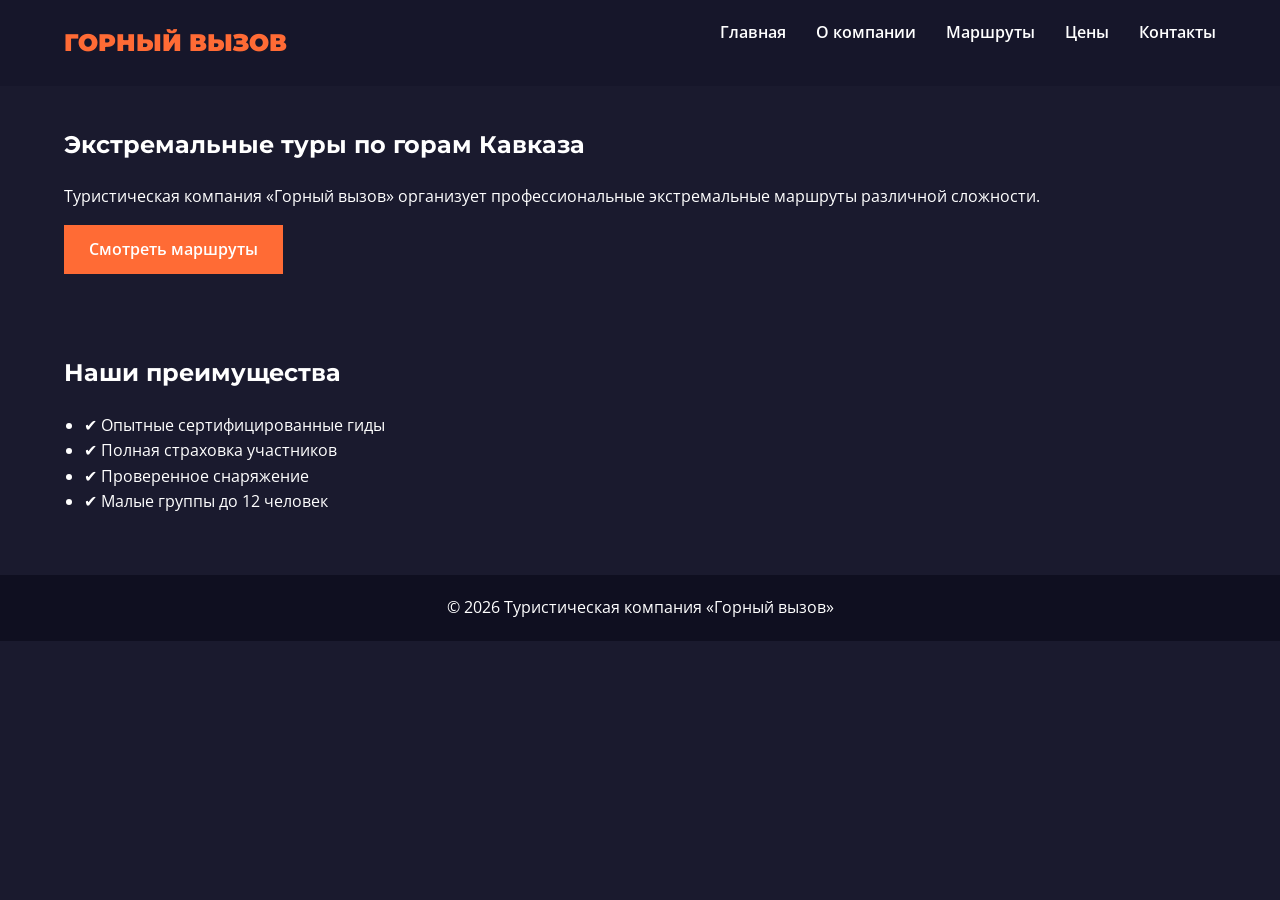
<file: index.html>
<!DOCTYPE html>
<html lang="ru">

<head>
    <meta charset="UTF-8">
    <title>Горный вызов — Туристическая компания</title>
    <link rel="stylesheet" href="style.css">
</head>

<body>
    <header>
        <div class="container header-inner">
            <div class="logo">ГОРНЫЙ ВЫЗОВ</div>
            <nav>
                <ul>
                    <li><a href="index.html">Главная</a></li>
                    <li><a href="about.html">О компании</a></li>
                    <li><a href="tours.html">Маршруты</a></li>
                    <li><a href="prices.html">Цены</a></li>
                    <li><a href="contacts.html">Контакты</a></li>
                </ul>
            </nav>
        </div>
    </header>

    <section class="container">
        <h1>Экстремальные туры по горам Кавказа</h1>
        <p>
            Туристическая компания «Горный вызов» организует профессиональные
            экстремальные маршруты различной сложности.
        </p>
        <a href="tours.html" class="btn">Смотреть маршруты</a>
    </section>

    <section class="container">
        <h2>Наши преимущества</h2>
        <ul>
            <li>✔ Опытные сертифицированные гиды</li>
            <li>✔ Полная страховка участников</li>
            <li>✔ Проверенное снаряжение</li>
            <li>✔ Малые группы до 12 человек</li>
        </ul>
    </section>

    <footer>
        © 2026 Туристическая компания «Горный вызов»
    </footer>

</body>

</html>
</file>
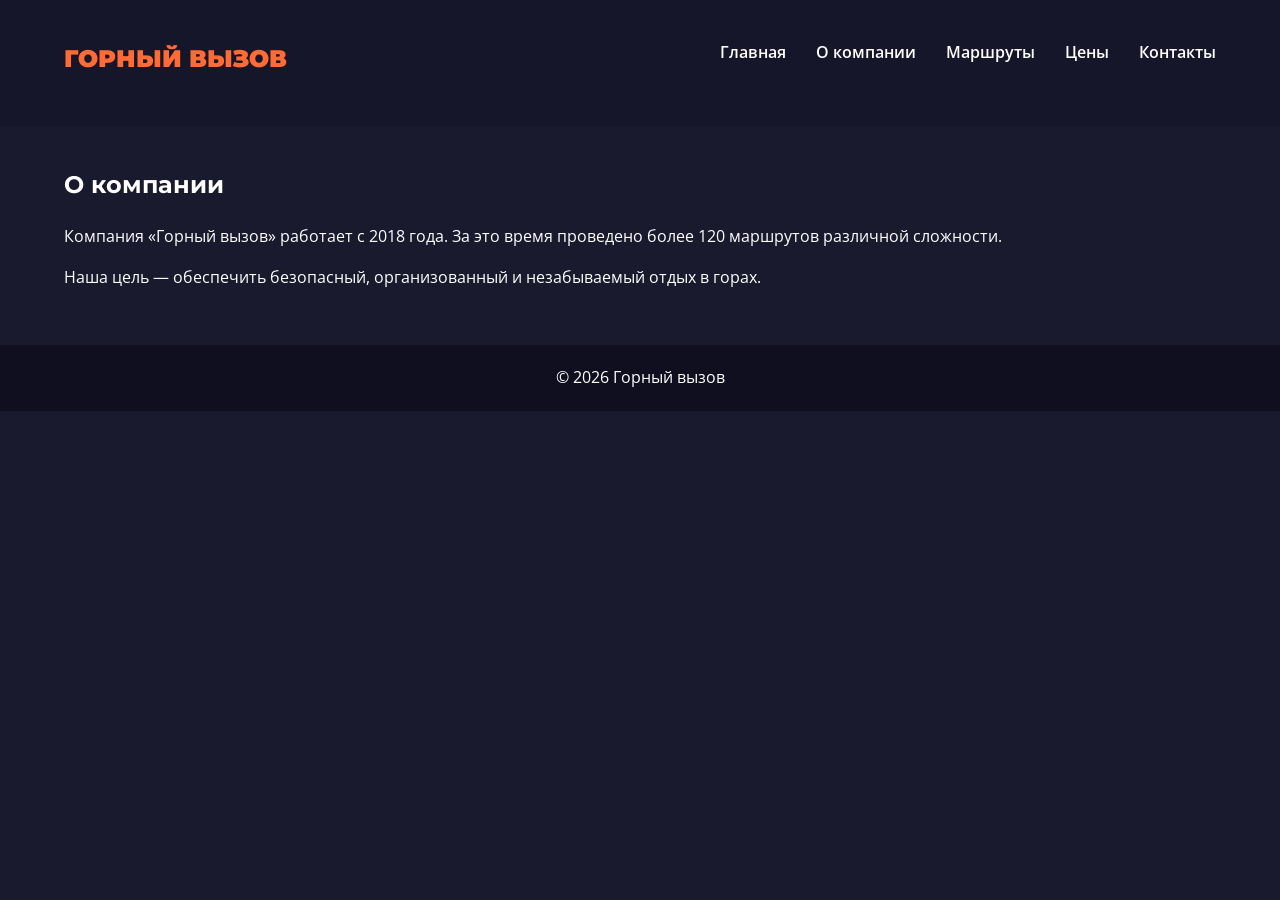
<file: about.html>
<!DOCTYPE html>
<html lang="ru">

<head>
    <meta charset="UTF-8">
    <title>О компании — Горный вызов</title>
    <link rel="stylesheet" href="style.css">
</head>

<body>

    <header>
        <div class="container" style="display:flex; justify-content:space-between;">
            <div class="logo">ГОРНЫЙ ВЫЗОВ</div>
            <nav>
                <ul>
                    <li><a href="index.html">Главная</a></li>
                    <li><a href="about.html">О компании</a></li>
                    <li><a href="tours.html">Маршруты</a></li>
                    <li><a href="prices.html">Цены</a></li>
                    <li><a href="contacts.html">Контакты</a></li>
                </ul>
            </nav>
        </div>
    </header>

    <section class="container">
        <h1>О компании</h1>
        <p>
            Компания «Горный вызов» работает с 2018 года.
            За это время проведено более 120 маршрутов различной сложности.
        </p>

        <p>
            Наша цель — обеспечить безопасный, организованный и
            незабываемый отдых в горах.
        </p>
    </section>

    <footer>
        © 2026 Горный вызов
    </footer>

</body>

</html>
</file>
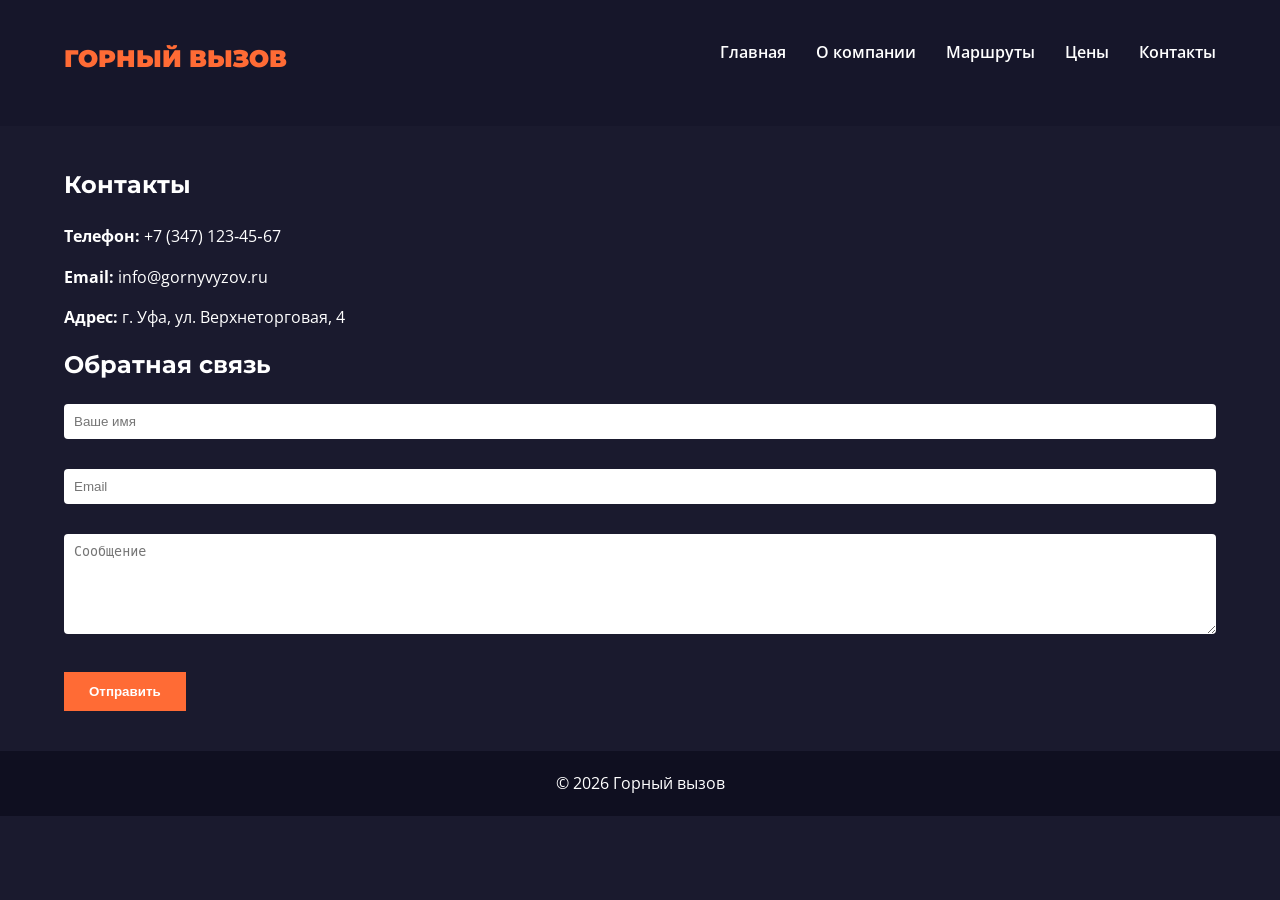
<file: contacts.html>
<!DOCTYPE html>
<html lang="ru">

<head>
    <meta charset="UTF-8">
    <title>Контакты — Горный вызов</title>
    <link rel="stylesheet" href="style.css">
</head>

<body>

    <header>
        <div class="container" style="display:flex; justify-content:space-between;">
            <div class="logo">ГОРНЫЙ ВЫЗОВ</div>
            <nav>
                <ul>
                    <li><a href="index.html">Главная</a></li>
                    <li><a href="about.html">О компании</a></li>
                    <li><a href="tours.html">Маршруты</a></li>
                    <li><a href="prices.html">Цены</a></li>
                    <li><a href="contacts.html">Контакты</a></li>
                </ul>
            </nav>
        </div>
    </header>

    <section class="container">
        <h1>Контакты</h1>

        <p><strong>Телефон:</strong> +7 (347) 123‑45‑67</p>
        <p><strong>Email:</strong> info@gornyvyzov.ru</p>
        <p><strong>Адрес:</strong> г. Уфа, ул. Верхнеторговая, 4</p>

        <h2>Обратная связь</h2>

        <form>
            <p><input type="text" placeholder="Ваше имя" required></p>
            <p><input type="email" placeholder="Email" required></p>
            <p><textarea placeholder="Сообщение"></textarea></p>
            <button class="btn">Отправить</button>
        </form>
    </section>

    <footer>
        © 2026 Горный вызов
    </footer>

</body>

</html>
</file>
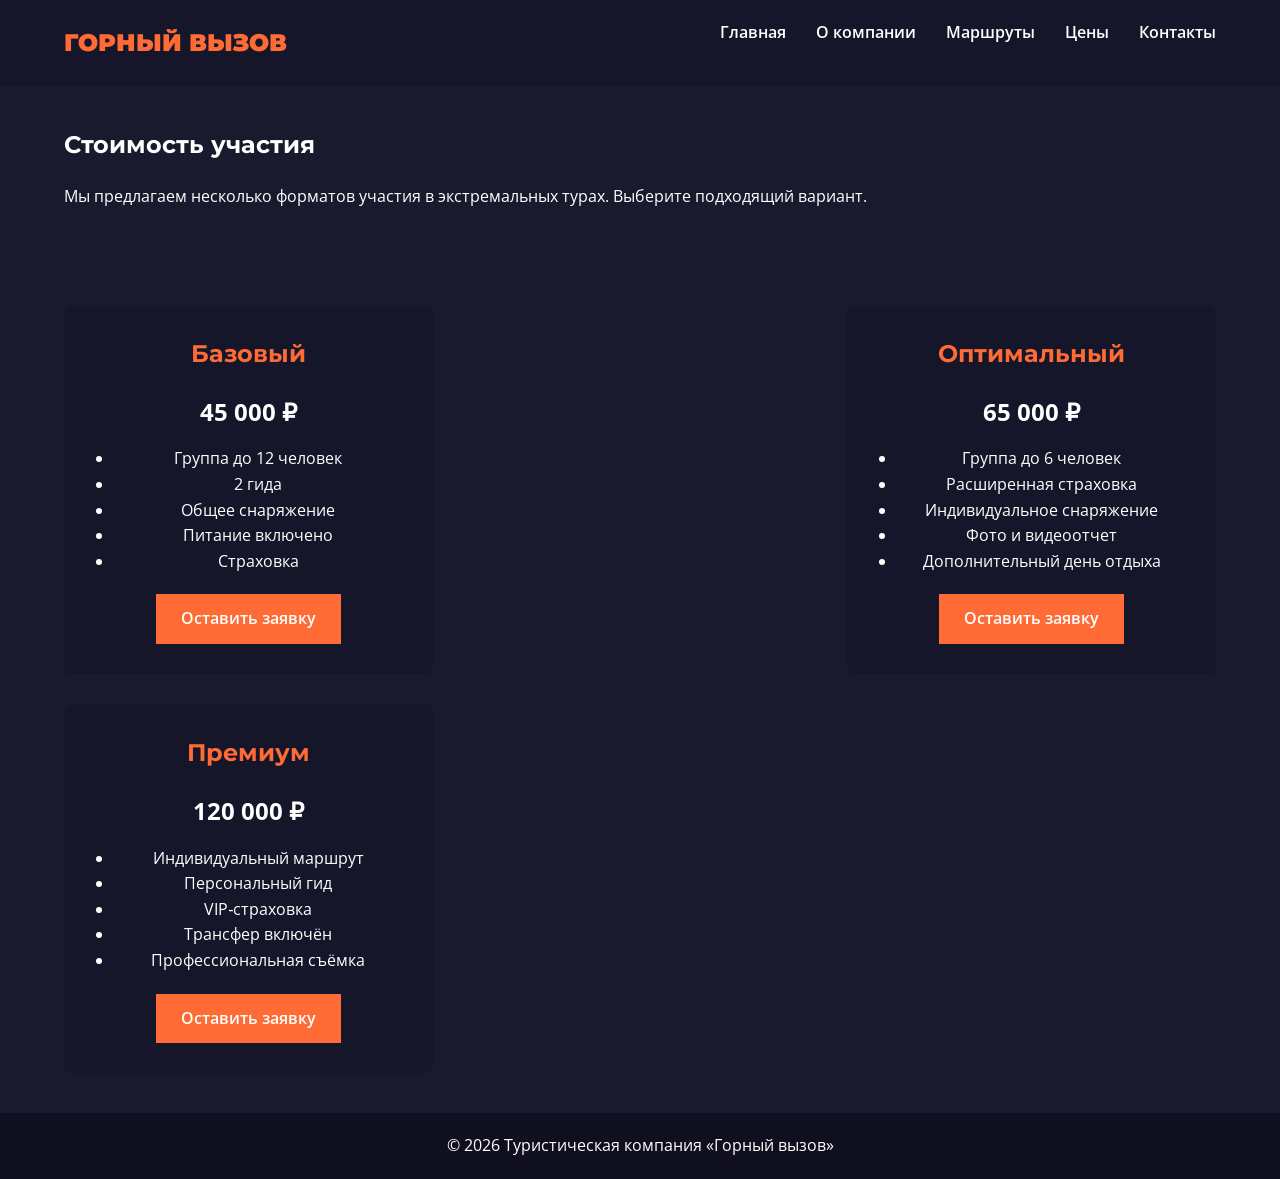
<file: prices.html>
<!DOCTYPE html>
<html lang="ru">

<head>
    <meta charset="UTF-8">
    <meta name="viewport" content="width=device-width, initial-scale=1.0">
    <title>Цены — Горный вызов</title>
    <link rel="stylesheet" href="style.css">
</head>

<body>

    <header>
        <div class="container header-inner">
            <div class="logo">ГОРНЫЙ ВЫЗОВ</div>
            <nav>
                <ul>
                    <li><a href="index.html">Главная</a></li>
                    <li><a href="about.html">О компании</a></li>
                    <li><a href="tours.html">Маршруты</a></li>
                    <li><a href="prices.html">Цены</a></li>
                    <li><a href="contacts.html">Контакты</a></li>
                </ul>
            </nav>
        </div>
    </header>

    <section class="container">
        <h1>Стоимость участия</h1>
        <p>
            Мы предлагаем несколько форматов участия в экстремальных турах.
            Выберите подходящий вариант.
        </p>
    </section>

    <section class="container pricing-grid">

        <div class="price-card">
            <h2>Базовый</h2>
            <p class="price">45 000 ₽</p>
            <ul>
                <li>Группа до 12 человек</li>
                <li>2 гида</li>
                <li>Общее снаряжение</li>
                <li>Питание включено</li>
                <li>Страховка</li>
            </ul>
            <a href="contacts.html" class="btn">Оставить заявку</a>
        </div>

        <div class="price-card">
            <h2>Оптимальный</h2>
            <p class="price">65 000 ₽</p>
            <ul>
                <li>Группа до 6 человек</li>
                <li>Расширенная страховка</li>
                <li>Индивидуальное снаряжение</li>
                <li>Фото и видеоотчет</li>
                <li>Дополнительный день отдыха</li>
            </ul>
            <a href="contacts.html" class="btn">Оставить заявку</a>
        </div>

        <div class="price-card">
            <h2>Премиум</h2>
            <p class="price">120 000 ₽</p>
            <ul>
                <li>Индивидуальный маршрут</li>
                <li>Персональный гид</li>
                <li>VIP‑страховка</li>
                <li>Трансфер включён</li>
                <li>Профессиональная съёмка</li>
            </ul>
            <a href="contacts.html" class="btn">Оставить заявку</a>
        </div>

    </section>

    <footer>
        © 2026 Туристическая компания «Горный вызов»
    </footer>

</body>

</html>
</file>
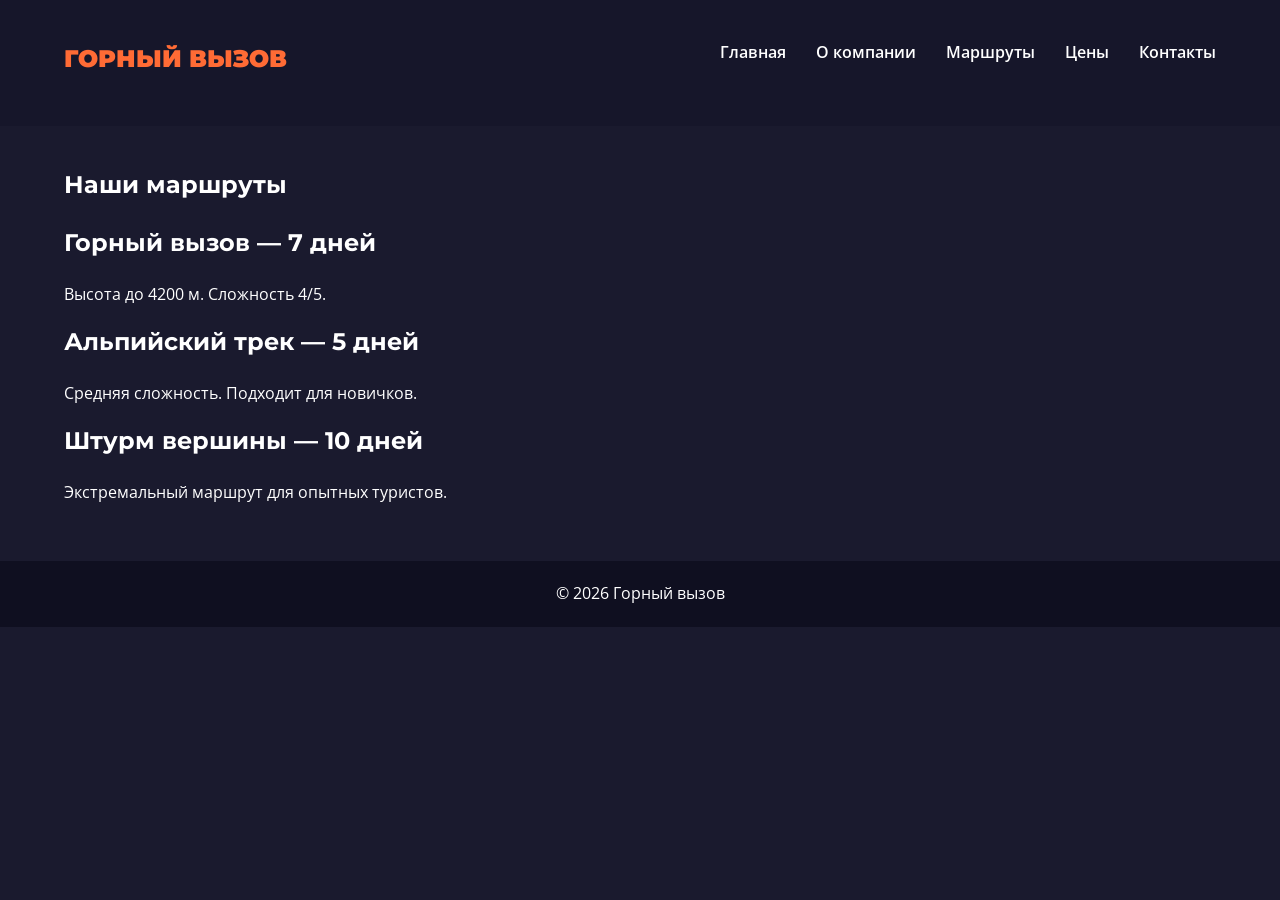
<file: tours.html>
<!DOCTYPE html>
<html lang="ru">

<head>
    <meta charset="UTF-8">
    <title>Маршруты — Горный вызов</title>
    <link rel="stylesheet" href="style.css">
</head>

<body>

    <header>
        <div class="container" style="display:flex; justify-content:space-between;">
            <div class="logo">ГОРНЫЙ ВЫЗОВ</div>
            <nav>
                <ul>
                    <li><a href="index.html">Главная</a></li>
                    <li><a href="about.html">О компании</a></li>
                    <li><a href="tours.html">Маршруты</a></li>
                    <li><a href="prices.html">Цены</a></li>
                    <li><a href="contacts.html">Контакты</a></li>
                </ul>
            </nav>
        </div>
    </header>

    <section class="container">
        <h1>Наши маршруты</h1>

        <h2>Горный вызов — 7 дней</h2>
        <p>Высота до 4200 м. Сложность 4/5.</p>

        <h2>Альпийский трек — 5 дней</h2>
        <p>Средняя сложность. Подходит для новичков.</p>

        <h2>Штурм вершины — 10 дней</h2>
        <p>Экстремальный маршрут для опытных туристов.</p>
    </section>

    <footer>
        © 2026 Горный вызов
    </footer>

</body>

</html>
</file>
<file: style.css>
@import url('https://fonts.googleapis.com/css2?family=Montserrat:wght@600;700;900&family=Open+Sans:wght@400;600&display=swap');

* {
    margin: 0;
    padding: 0;
    box-sizing: border-box;
}

body {
    font-family: 'Open Sans', sans-serif;
    background-color: #1A1A2E;
    color: #ffffff;
    line-height: 1.6;
}

.container {
    width: 90%;
    max-width: 1200px;
    margin: 0 auto;
    padding: 40px 0;
}

/* ===== HEADER ===== */

header {
    background: #16162A;
}

.header-inner {
    display: flex;
    justify-content: space-between;
    align-items: center;
    padding: 20px 0;
}

.logo {
    font-family: 'Montserrat', sans-serif;
    font-weight: 900;
    font-size: 24px;
    color: #FF6B35;
}

/* ===== NAVIGATION ===== */

nav ul {
    list-style: none;
    display: flex;
    gap: 30px;
}

nav a {
    text-decoration: none;
    color: #ffffff;
    font-weight: 600;
}

nav a:hover {
    color: #FF6B35;
}

/* ===== CONTENT ===== */

h1, h2 {
    font-family: 'Montserrat', sans-serif;
    margin-bottom: 20px;
}

p {
    margin-bottom: 15px;
}

ul {
    margin-left: 20px;
    margin-bottom: 20px;
}

.btn {
    display: inline-block;
    background: #FF6B35;
    color: #fff;
    padding: 12px 25px;
    text-decoration: none;
    font-weight: 600;
    border: none;
    cursor: pointer;
}

.btn:hover {
    background: #E85D26;
}

/* ===== FORM ===== */

input, textarea {
    width: 100%;
    padding: 10px;
    margin-bottom: 15px;
    border: none;
    border-radius: 4px;
}

textarea {
    resize: vertical;
    min-height: 100px;
}

/* ===== FOOTER ===== */

footer {
    background: #0f0f20;
    padding: 20px;
    text-align: center;
}

/* ============================= */
/* ===== ADAPTIVE DESIGN ===== */
/* ============================= */

/* Планшеты */
@media (max-width: 992px) {
    nav ul {
        gap: 15px;
    }
}

/* Смартфоны */
@media (max-width: 768px) {

    .header-inner {
        flex-direction: column;
        gap: 15px;
    }

    nav ul {
        flex-direction: column;
        align-items: center;
        gap: 10px;
    }

    h1 {
        font-size: 24px;
    }

    h2 {
        font-size: 20px;
    }

    .container {
        padding: 25px 0;
    }
}

/* Маленькие телефоны */
@media (max-width: 480px) {

    body {
        font-size: 14px;
    }

    .logo {
        font-size: 20px;
    }

    .btn {
        width: 100%;
        text-align: center;
    }
}
/* ===== PRICING ===== */

.pricing-grid {
    display: flex;
    gap: 30px;
    justify-content: space-between;
    flex-wrap: wrap;
}

.price-card {
    background: #16162A;
    padding: 30px;
    width: 32%;
    border-radius: 8px;
    text-align: center;
}

.price-card h2 {
    color: #FF6B35;
}

.price {
    font-size: 24px;
    font-weight: 700;
    margin: 15px 0;
}

/* Адаптивность */

@media (max-width: 992px) {
    .price-card {
        width: 48%;
        margin-bottom: 20px;
    }
}

@media (max-width: 768px) {
    .pricing-grid {
        flex-direction: column;
    }

    .price-card {
        width: 100%;
    }
}
</file>
